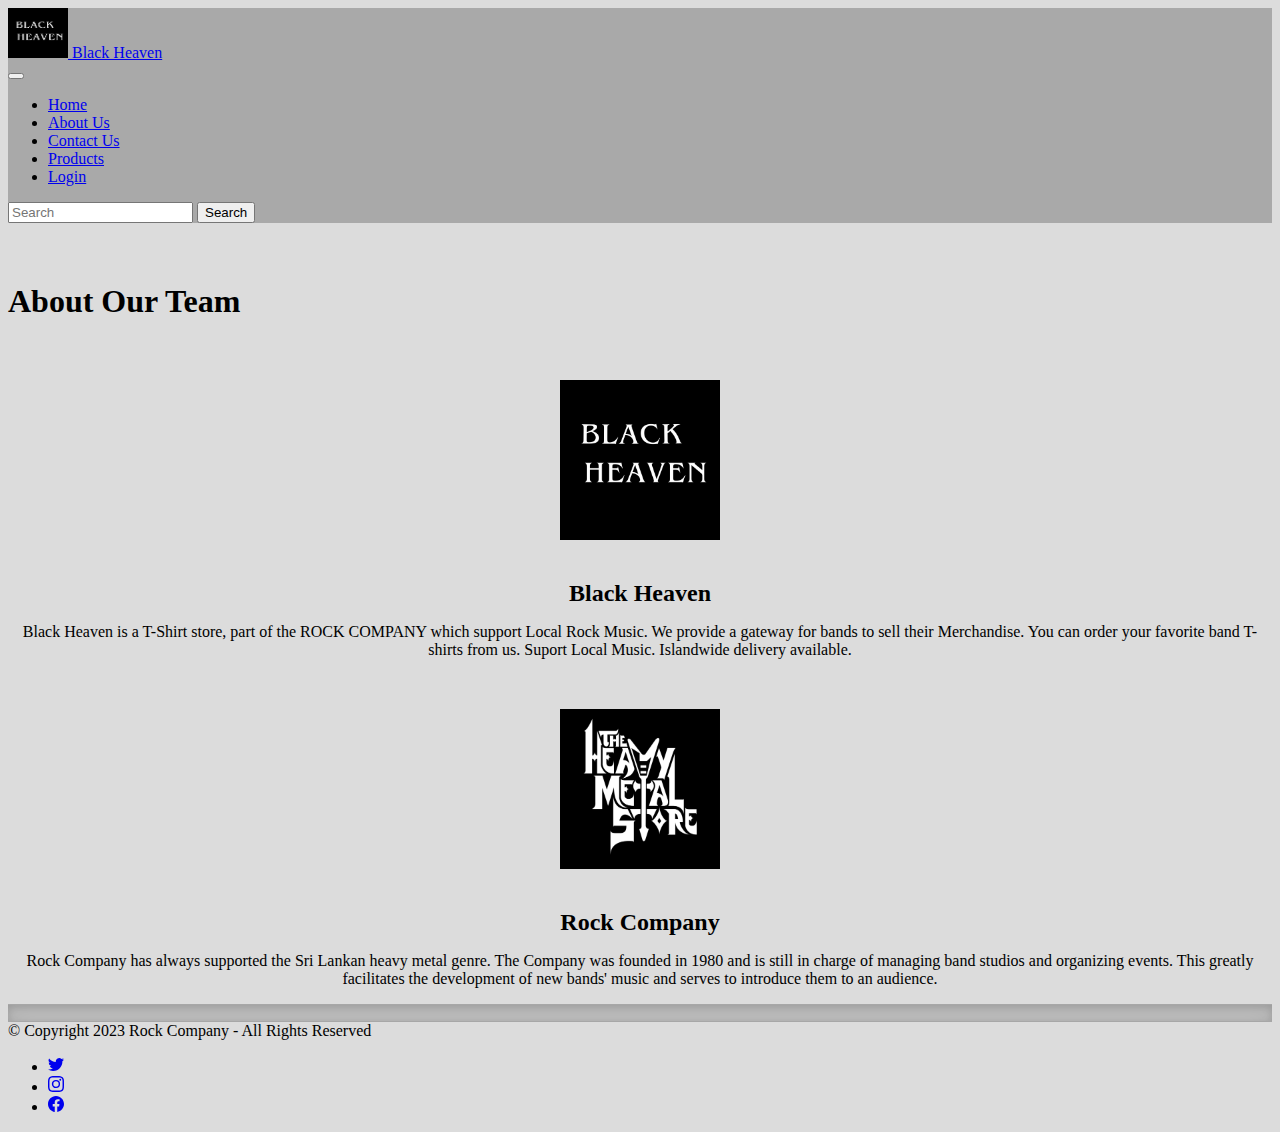
<file: About_us.html>
<!doctype html>
<html lang="en">
  <head>
    <!-- Required meta tags -->
    <meta charset="utf-8">
    <meta name="viewport" content="width=device-width, initial-scale=1">

    <!-- Bootstrap CSS -->
    <link href="https://cdn.jsdelivr.net/npm/bootstrap@5.1.3/dist/css/bootstrap.min.css" rel="stylesheet" integrity="sha384-1BmE4kWBq78iYhFldvKuhfTAU6auU8tT94WrHftjDbrCEXSU1oBoqyl2QvZ6jIW3" crossorigin="anonymous">

    <link rel="stylesheet" href="css/indexcss.css">
    <link rel="stylesheet" href="css/customstyle.css">

    <title>About Us</title>
  </head>
  
  <body>
    <style>

.team-1 h1{
    margin-bottom: 60px;
    margin-top: 60px;
   
}

.team-1 h2 {
  margin-bottom: 8px;
}
.team-1 .feature .sub {
  color: #333333;
  margin-bottom: 16px;
  display: inline-block;
}
.team-1-pic {
  text-align: center;
  margin-top: 50px;
}
.team-1-pic img {
  display: inline-block;
  margin-bottom: 16px;
  width: 10rem;
  height: 10rem;
  

}


    </style>
 <nav class="navbar navbar-expand-lg navbar-light sticky-top" style="background-color: #A9A9A9;">
  <div class="container-fluid">
<nav class="navbar navbar-light" style="background-color: #A9A9A9;">
  <div class="container-fluid">
  <a class="navbar-brand" href="index.html">
  <img src="image/logo.png" alt="" width="60" height="50" class="d-inline-block align-buttom">
  Black Heaven
  </a>
  </div>
</nav>
  
  <button class="navbar-toggler" type="button" data-bs-toggle="collapse" data-bs-target="#navbarSupportedContent" aria-controls="navbarSupportedContent" aria-expanded="false" aria-label="Toggle navigation">
  <span class="navbar-toggler-icon"></span>
  </button>
  <div class="collapse navbar-collapse" id="navbarSupportedContent">
      <ul class="navbar-nav me-auto mb-2 mb-lg-0">
      <li class="nav-item">
      <a class="nav-link" href="index.html">Home</a>
      </li>
      <li class="nav-item">
      <a class="nav-link" href="About_us.html">About Us</a>
      </li>
      <li class="nav-item">
      <a class="nav-link" href="Contact_us.html">Contact Us</a>
      </li>
      <li class="nav-item">
     <a class="nav-link" href="products.html">Products</a>
     </li>
      <li class="nav-item">
      <a class="nav-link" href="Login.html">Login</a>
      </li>			 
      </ul>

<form class="d-flex">
  <input class="form-control me-2" type="search" placeholder="Search" aria-label="Search">
  <button class="btn btn-outline-success" type="submit" btn-outline-color="black">Search</button>
</form>
  </div>
  </div>
</nav>


     <div class="main-container">
		<section class="team-1">
				<div class="container">
					<div class="row align-items-center">
						<div class="col-md-12 col-md-offset-2 text-center">
							<h1>About Our Team</h1>
						</div>
					</div>
					
					<div class="row space-bottom-large">
						<div class="col-md-6">
							<div class="team-1-pic">
								<img alt="black heaven logo" src="image/logo.png">
								<h2>Black Heaven</h2>
								
								<p class="space-top-small">
									Black Heaven is a T-Shirt store, part of the ROCK COMPANY which support Local Rock Music. We provide a gateway for bands to sell their Merchandise. You can order your favorite band T-shirts from us. Suport Local Music. Islandwide delivery available.</p>
								
							</div>
						</div>
						
						<div class="col-md-6">
							<div class="team-1-pic">
								<img alt="rock company logo" src="image/0.png">
								<h2>Rock Company</h2>
								
								<p class="space-top-small">
									Rock Company has always supported the Sri Lankan heavy metal genre. The Company was founded in 1980 and is still in charge of managing band studios and organizing events. This greatly facilitates the development of new bands' music and serves to introduce them to an audience.</p>
                     
							</div>
						</div>
						
						
						
		
					</div>
					
					
					
				</div>
			</section>

    
	 </div>
 
   <div class="b-example-divider"></div>

    <div class="container">
       <footer class="d-flex flex-wrap justify-content-between align-items-center py-2 my-1 border-top">
         <div class="col-md-4 d-flex align-items-center">
           <a href="/" class="mb-3 me-2 mb-md-0 text-body-secondary text-decoration-none lh-1">
           
           </a>
           <span class="mb-2 mb-md-0 text-body-secondary">&copy; Copyright 2023 Rock Company - All Rights Reserved</span>
         </div>
     
         <ul class="nav col-md-4 justify-content-end list-unstyled d-flex">
           <li class="ms-3"><a class="text-body-secondary" href="#"><svg xmlns="http://www.w3.org/2000/svg" width="16" height="16" fill="currentColor" class="bi bi-twitter" viewBox="0 0 16 16">
               <path d="M5.026 15c6.038 0 9.341-5.003 9.341-9.334 0-.14 0-.282-.006-.422A6.685 6.685 0 0 0 16 3.542a6.658 6.658 0 0 1-1.889.518 3.301 3.301 0 0 0 1.447-1.817 6.533 6.533 0 0 1-2.087.793A3.286 3.286 0 0 0 7.875 6.03a9.325 9.325 0 0 1-6.767-3.429 3.289 3.289 0 0 0 1.018 4.382A3.323 3.323 0 0 1 .64 6.575v.045a3.288 3.288 0 0 0 2.632 3.218 3.203 3.203 0 0 1-.865.115 3.23 3.23 0 0 1-.614-.057 3.283 3.283 0 0 0 3.067 2.277A6.588 6.588 0 0 1 .78 13.58a6.32 6.32 0 0 1-.78-.045A9.344 9.344 0 0 0 5.026 15z"/>
             </svg></a></li>
           <li class="ms-3"><a class="text-body-secondary" href="#"><svg xmlns="http://www.w3.org/2000/svg" width="16" height="16" fill="currentColor" class="bi bi-instagram" viewBox="0 0 16 16">
               <path d="M8 0C5.829 0 5.556.01 4.703.048 3.85.088 3.269.222 2.76.42a3.917 3.917 0 0 0-1.417.923A3.927 3.927 0 0 0 .42 2.76C.222 3.268.087 3.85.048 4.7.01 5.555 0 5.827 0 8.001c0 2.172.01 2.444.048 3.297.04.852.174 1.433.372 1.942.205.526.478.972.923 1.417.444.445.89.719 1.416.923.51.198 1.09.333 1.942.372C5.555 15.99 5.827 16 8 16s2.444-.01 3.298-.048c.851-.04 1.434-.174 1.943-.372a3.916 3.916 0 0 0 1.416-.923c.445-.445.718-.891.923-1.417.197-.509.332-1.09.372-1.942C15.99 10.445 16 10.173 16 8s-.01-2.445-.048-3.299c-.04-.851-.175-1.433-.372-1.941a3.926 3.926 0 0 0-.923-1.417A3.911 3.911 0 0 0 13.24.42c-.51-.198-1.092-.333-1.943-.372C10.443.01 10.172 0 7.998 0h.003zm-.717 1.442h.718c2.136 0 2.389.007 3.232.046.78.035 1.204.166 1.486.275.373.145.64.319.92.599.28.28.453.546.598.92.11.281.24.705.275 1.485.039.843.047 1.096.047 3.231s-.008 2.389-.047 3.232c-.035.78-.166 1.203-.275 1.485a2.47 2.47 0 0 1-.599.919c-.28.28-.546.453-.92.598-.28.11-.704.24-1.485.276-.843.038-1.096.047-3.232.047s-2.39-.009-3.233-.047c-.78-.036-1.203-.166-1.485-.276a2.478 2.478 0 0 1-.92-.598 2.48 2.48 0 0 1-.6-.92c-.109-.281-.24-.705-.275-1.485-.038-.843-.046-1.096-.046-3.233 0-2.136.008-2.388.046-3.231.036-.78.166-1.204.276-1.486.145-.373.319-.64.599-.92.28-.28.546-.453.92-.598.282-.11.705-.24 1.485-.276.738-.034 1.024-.044 2.515-.045v.002zm4.988 1.328a.96.96 0 1 0 0 1.92.96.96 0 0 0 0-1.92zm-4.27 1.122a4.109 4.109 0 1 0 0 8.217 4.109 4.109 0 0 0 0-8.217zm0 1.441a2.667 2.667 0 1 1 0 5.334 2.667 2.667 0 0 1 0-5.334z"/>
             </svg></a></li>
           <li class="ms-3"><a class="text-body-secondary" href="#"><svg xmlns="http://www.w3.org/2000/svg" width="16" height="16" fill="currentColor" class="bi bi-facebook" viewBox="0 0 16 16">
               <path d="M16 8.049c0-4.446-3.582-8.05-8-8.05C3.58 0-.002 3.603-.002 8.05c0 4.017 2.926 7.347 6.75 7.951v-5.625h-2.03V8.05H6.75V6.275c0-2.017 1.195-3.131 3.022-3.131.876 0 1.791.157 1.791.157v1.98h-1.009c-.993 0-1.303.621-1.303 1.258v1.51h2.218l-.354 2.326H9.25V16c3.824-.604 6.75-3.934 6.75-7.951z"/>
             </svg></a></li>
         </ul>
       </footer>
     </div>



   

    <!-- Optional JavaScript; choose one of the two! -->

    <!-- Option 1: Bootstrap Bundle with Popper -->
    <script src="https://cdn.jsdelivr.net/npm/bootstrap@5.1.3/dist/js/bootstrap.bundle.min.js" integrity="sha384-ka7Sk0Gln4gmtz2MlQnikT1wXgYsOg+OMhuP+IlRH9sENBO0LRn5q+8nbTov4+1p" crossorigin="anonymous"></script>

    <!-- Option 2: Separate Popper and Bootstrap JS -->
    <!--
    <script src="https://cdn.jsdelivr.net/npm/@popperjs/core@2.10.2/dist/umd/popper.min.js" integrity="sha384-7+zCNj/IqJ95wo16oMtfsKbZ9ccEh31eOz1HGyDuCQ6wgnyJNSYdrPa03rtR1zdB" crossorigin="anonymous"></script>
    <script src="https://cdn.jsdelivr.net/npm/bootstrap@5.1.3/dist/js/bootstrap.min.js" integrity="sha384-QJHtvGhmr9XOIpI6YVutG+2QOK9T+ZnN4kzFN1RtK3zEFEIsxhlmWl5/YESvpZ13" crossorigin="anonymous"></script>
    -->
  </body>
</html>
</file>
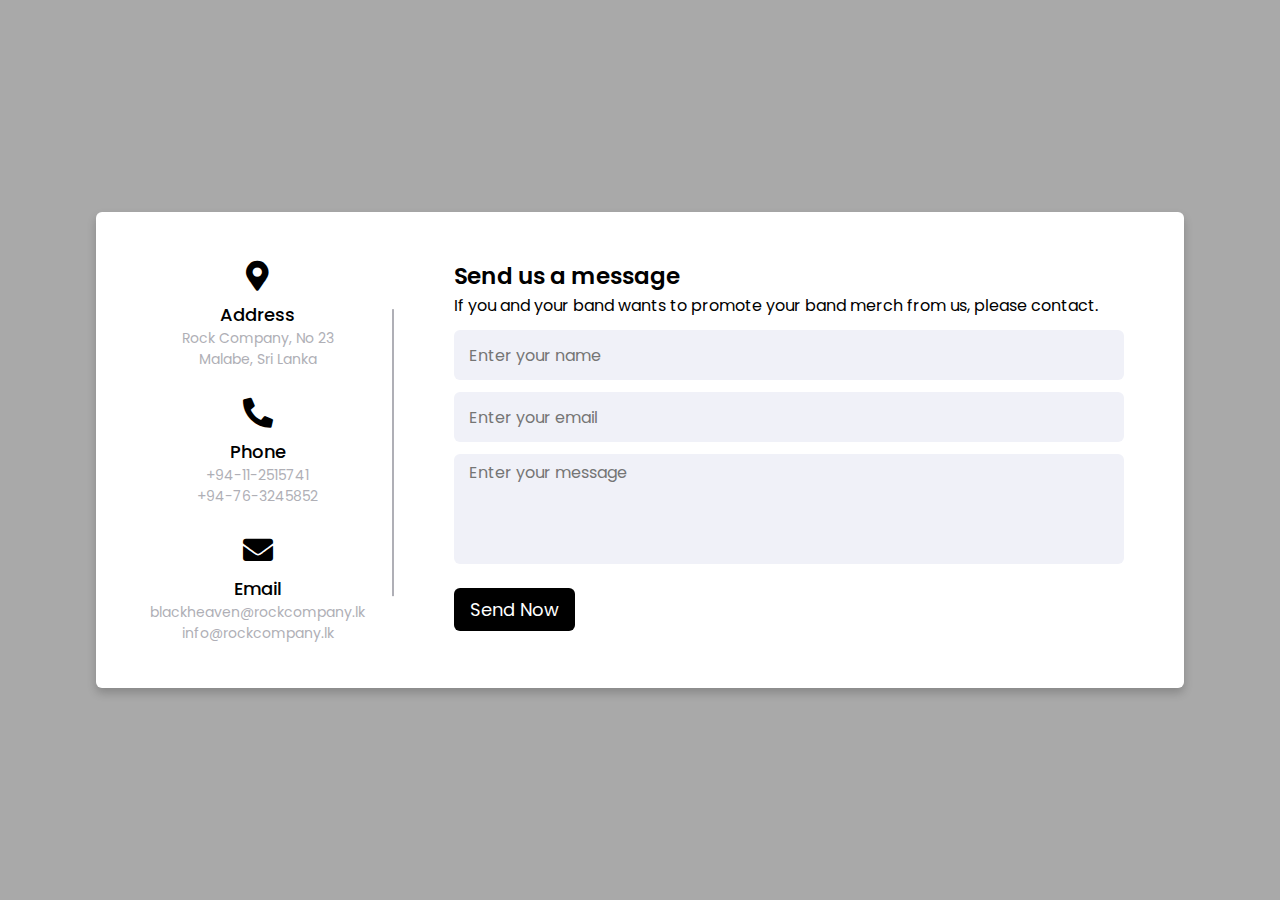
<file: Contact_us.html>
<!DOCTYPE html>
<!-- Designined by CodingLab | www.youtube.com/codinglabyt -->
<html lang="en" dir="ltr">
<head>
    <meta charset="UTF-8">
    <title>Contact Us</title>
    <link rel="stylesheet" href="Contact_us.css">
    <!-- Fontawesome CDN Link -->
    <link rel="stylesheet" href="https://cdnjs.cloudflare.com/ajax/libs/font-awesome/5.15.2/css/all.min.css"/>
     <meta name="viewport" content="width=device-width, initial-scale=1.0">
</head>

<body>
  <div class="container">
    <div class="content">
      <div class="left-side">
        <div class="address details">
          <i class="fas fa-map-marker-alt"></i>
          <div class="topic">Address</div>
          <div class="text-one">Rock Company, No 23</div>
          <div class="text-two">Malabe, Sri Lanka</div>
        </div>
        <div class="phone details">
          <i class="fas fa-phone-alt"></i>
          <div class="topic">Phone</div>
          <div class="text-one">+94-11-2515741</div>
          <div class="text-two">+94-76-3245852</div>
        </div>
        <div class="email details">
          <i class="fas fa-envelope"></i>
          <div class="topic">Email</div>
          <div class="text-one">blackheaven@rockcompany.lk</div>
          <div class="text-two">info@rockcompany.lk</div>
        </div>
      </div>
      <div class="right-side">
        <div class="topic-text">Send us a message</div>
        <p>If you and your band wants to promote your band merch from us, please contact.</p>
      <form action="#">
        <div class="input-box">
          <input type="text" placeholder="Enter your name">
        </div>
        <div class="input-box">
          <input type="text" placeholder="Enter your email">
        </div>
        <div class="input-box message-box">
          <textarea placeholder="Enter your message"></textarea>
        </div>
        <div class="button">
          <input type="button" value="Send Now" >
        </div>
      </form>
    </div>
    </div>
  </div>

</body>
</html>
</file>
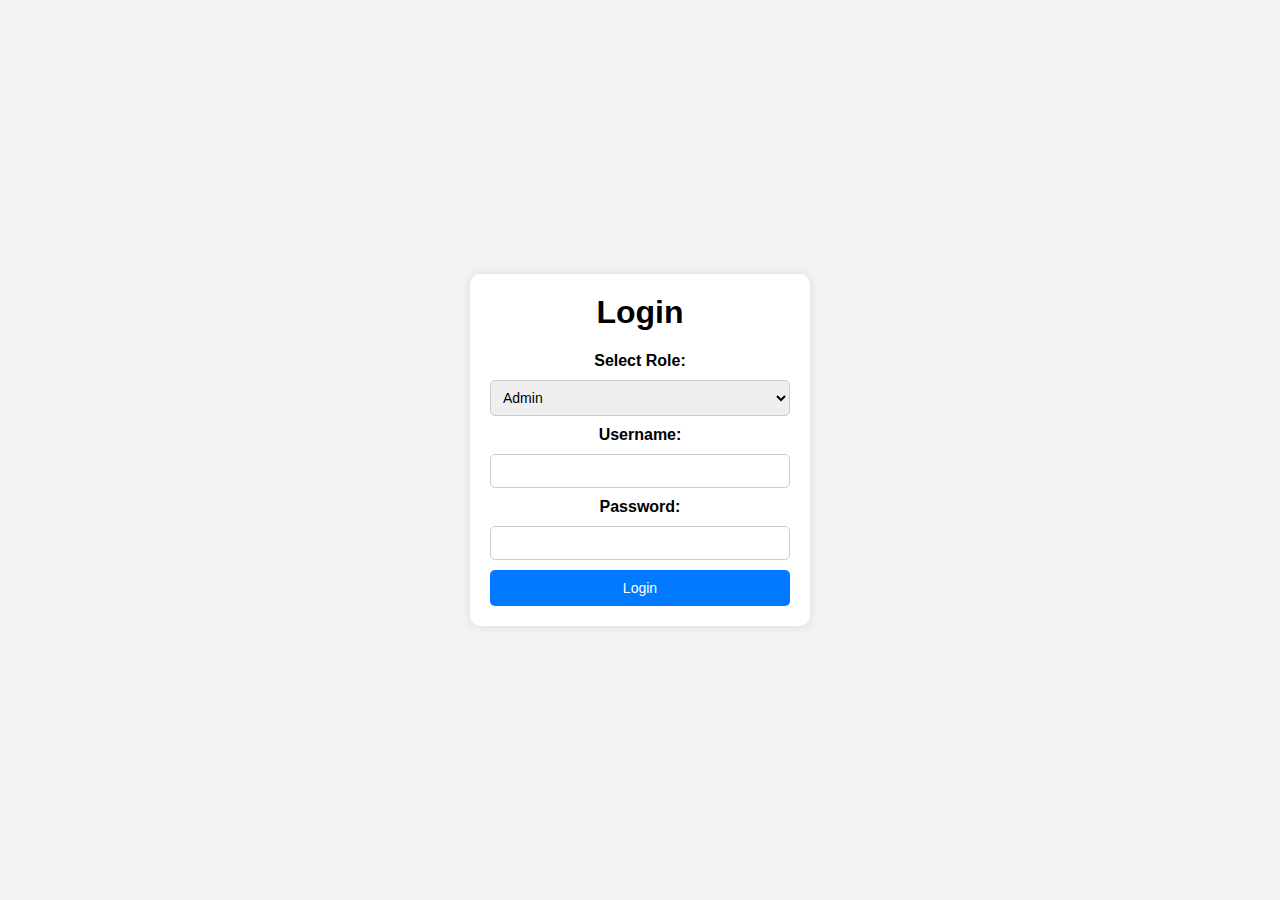
<file: Login.html>
<!DOCTYPE html>
<html lang="en">
<head>
    <meta charset="UTF-8">
    <meta name="viewport" content="width=device-width, initial-scale=1.0">
    <title>Login</title>
    <style>
        body {
            font-family: Arial, sans-serif;
            background-color: #f2f2f2;
            margin: 0;
            padding: 0;
            display: flex;
            justify-content: center;
            align-items: center;
            min-height: 100vh;
        }

        .login-container {
            background-color: white;
            padding: 20px;
            border-radius: 10px;
            box-shadow: 0px 0px 10px rgba(0, 0, 0, 0.1);
            width: 300px;
            text-align: center;
        }

        .login-container h1 {
            margin-top: 0;
        }

        .login-form {
            display: flex;
            flex-direction: column;
            gap: 10px;
            margin-top: 20px;
        }

        .login-form label {
            font-weight: bold;
        }

        .login-form input[type="text"],
        .login-form input[type="password"] {
            padding: 8px;
            border: 1px solid #ccc;
            border-radius: 5px;
            font-size: 14px;
        }

        .login-form select {
            padding: 8px;
            border: 1px solid #ccc;
            border-radius: 5px;
            font-size: 14px;
        }

        .login-form button {
            background-color: #007bff;
            color: white;
            border: none;
            padding: 10px;
            border-radius: 5px;
            cursor: pointer;
            font-size: 14px;
        }

        .login-form button:hover {
            background-color: #0056b3;
        }
    </style>
</head>
<body>
    <div class="login-container">
        <h1>Login</h1>
        <form action="login.php" method="post" class="login-form">
            <label for="role">Select Role:</label>
            <select name="role" id="role" required>
                <option value="admin">Admin</option>
                <option value="supplier">Supplier</option>
                <option value="user">User</option>
            </select>
            <label for="username">Username:</label>
            <input type="text" name="username" required>
            <label for="password">Password:</label>
            <input type="password" name="password" required>
            <button type="submit">Login</button>
        </form>
    </div>
</body>
</html>
</file>
<file: css/indexcss.css>
body{
    background-color: gainsboro;

}

@media (min-width: 768px) {
    .bd-placeholder-img-lg {
      font-size: 3.5rem;
    }
}

.b-example-divider {
    width: 100%;
    height: 1rem;
    background-color: rgba(0, 0, 0, .1);
    border: solid rgba(0, 0, 0, .15);
    border-width: 1px 0;
    box-shadow: inset 0 .5em 1.5em rgba(0, 0, 0, .1), inset 0 .125em .5em rgba(0, 0, 0, .15);
  }
</file>
<file: css/customstyle.css>
.customstyle{
	margin:3px;
	min-height:300px;
	background-color:rgb(101, 93, 93);
	text-align:center;
	font: size large;
	font-family: Verdana, Geneva, Tahoma, sans-serif;

}
</file>
<file: Contact_us.css>
/* Google Font CDN Link */
@import url('https://fonts.googleapis.com/css2?family=Poppins:wght@200;300;400;500;600;700&display=swap');
*{
  margin: 0;
  padding: 0;
  box-sizing: border-box;
  font-family: "Poppins" , sans-serif;
}
body{
  min-height: 100vh;
  width: 100%;
  background: #A9A9A9;
  display: flex;
  align-items: center;
  justify-content: center;
}
.container{
  width: 85%;
  background: #fff;
  border-radius: 6px;
  padding: 20px 60px 30px 40px;
  box-shadow: 0 5px 10px rgba(0, 0, 0, 0.2);
}
.container .content{
  display: flex;
  align-items: center;
  justify-content: space-between;
}
.container .content .left-side{
  width: 25%;
  height: 100%;
  display: flex;
  flex-direction: column;
  align-items: center;
  justify-content: center;
  margin-top: 15px;
  position: relative;
}
.content .left-side::before{
  content: '';
  position: absolute;
  height: 70%;
  width: 2px;
  right: -15px;
  top: 50%;
  transform: translateY(-50%);
  background: #afafb6;
}
.content .left-side .details{
  margin: 14px;
  text-align: center;
}
.content .left-side .details i{
  font-size: 30px;
  color: #000000;
  margin-bottom: 10px;
}
.content .left-side .details .topic{
  font-size: 18px;
  font-weight: 500;
}
.content .left-side .details .text-one,
.content .left-side .details .text-two{
  font-size: 14px;
  color: #afafb6;
}


.container .content .right-side{
  width: 75%;
  margin-left: 75px;
}
.content .right-side .topic-text{
  font-size: 23px;
  font-weight: 600;
  color: #000000;
}
.right-side .input-box{
  height: 50px;
  width: 100%;
  margin: 12px 0;
}
.right-side .input-box input,
.right-side .input-box textarea{
  height: 100%;
  width: 100%;
  border: none;
  outline: none;
  font-size: 16px;
  background: #F0F1F8;
  border-radius: 6px;
  padding: 0 15px;
  resize: none;
}
.right-side .message-box{
  min-height: 110px;
}
.right-side .input-box textarea{
  padding-top: 6px;
}
.right-side .button{
  display: inline-block;
  margin-top: 12px;
}
.right-side .button input[type="button"]{
  color: #fff;
  font-size: 18px;
  outline: none;
  border: none;
  padding: 8px 16px;
  border-radius: 6px;
  background: #000000;
  cursor: pointer;
  transition: all 0.3s ease;
}
.button input[type="button"]:hover{
  background: #5029bc;
}

@media (max-width: 950px) {
  .container{
    width: 90%;
    padding: 30px 40px 40px 35px ;
  }
  .container .content .right-side{
   width: 75%;
   margin-left: 55px;
}
}
@media (max-width: 820px) {
  .container{
    margin: 40px 0;
    height: 100%;
  }
  .container .content{
    flex-direction: column-reverse;
  }
 .container .content .left-side{
   width: 100%;
   flex-direction: row;
   margin-top: 40px;
   justify-content: center;
   flex-wrap: wrap;
 }
 .container .content .left-side::before{
   display: none;
 }
 .container .content .right-side{
   width: 100%;
   margin-left: 0;
 }
}


































































































































/* /// */
</file>
